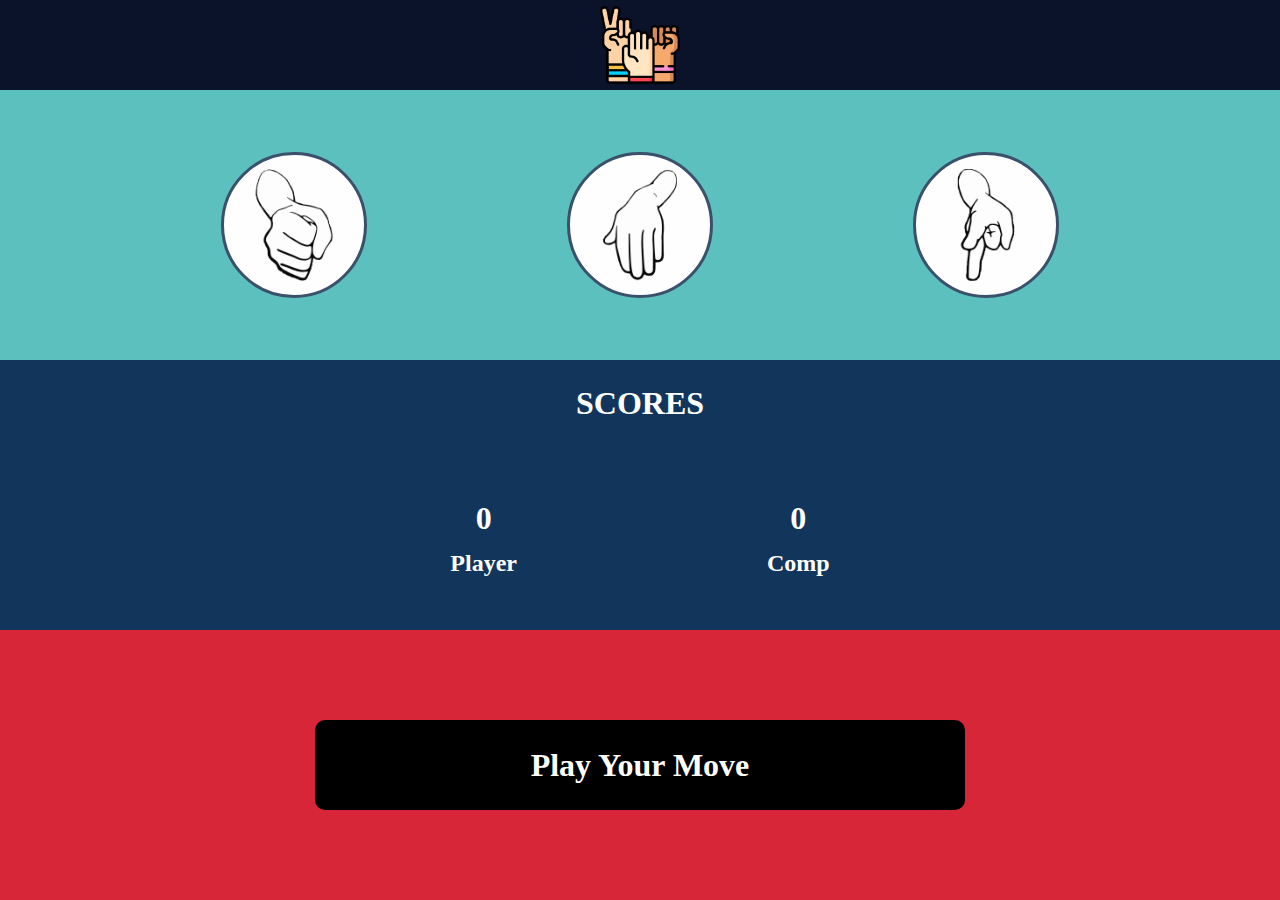
<file: index.html>
﻿<!DOCTYPE html>
<html lang="en" xmlns="http://www.w3.org/1999/xhtml">
<head>
    <meta charset="utf-8" />
    <title>Rock Paper Scissors</title>
	<link rel="stylesheet" href="Style.css">
</head>
<body>
	<header>
		<div class="myNav">
			<div class="logo"></div>
		</div>
	</header>

		<div class="container">
			<div class="handsigns">
				<div class="icons" id="rock"></div>
				<div class="icons" id="paper"></div>
				<div class="icons" id="scissors"></div>
			</div>
		</div>

		<div class="scores">
			<h1>SCORES</h1>
			<div class="scoreHandeler">
				<div class="cont">
					<div class="user">
						<h1 id="playerId"> 0</h1>
						<h2>Player</h2>
					</div>
					<div class="comp">
						<h1 id="comId"> 0</h1>
						<h2>Comp</h2>
					</div>
				</div>
			</div>
		</div>

	<footer>
		<div class="newGame">
			<h1 id="ng">Play Your Move</h1>
		</div>
	</footer>

	<script src="Script.js"></script>
</body>
</html>
</file>
<file: Style.css>
﻿*{
	margin:0;
	padding:0;
	border:border-box;
	font-family:Cera Pro;
	color:#ffffff;
}

header{
	height:90px;
	width:100%;
	background-color:#0B132B;
}
footer{
	height:30vh;
	width:100%;
	background-color:#D72638;
	display:flex;
	justify-content:center;
	align-items:center;
}
.myNav{
	height:90px;
	width:100%;
	display:flex;
	justify-content:center;
	align-items:center;
}
.logo{
	height:80px;
	width:80px;
	background-image:url("rps.png");
	background-size:cover;
	text-align:center;
	line-height:60px;
}

.container{
	height:30vh;
	width:100vw;
	background-color:#5BC0BE;
	display:flex;
	justify-content:center;
	align-items:center;
}
.scores{
	height:30vh;
	width:100vw;
	background-color:#12355B;
	flex-wrap:wrap;
	display:flex;
	justify-content:center;
	align-items:center;
}
.scoreHandeler{
	height:15vh;
	width:100vw;
	display:flex;
	justify-content:center;
	align-items:center;
}
.cont{
	height:10vh;
	width:10vw;
	display:flex;
	justify-content:center;
	align-items:center;
	gap:250px;
}
.user,.comp{
	height:10vh;
	width:10vw;
	display:flex;
	flex-wrap:wrap;
	justify-content:center;
	align-items:center;
}
.handsigns{
	height:25vh;
	width:60vw;
	display:flex;
	gap:200px;
	justify-content:center;
	align-items:center;
}
.icons{
	height:140px;
	width:140px;
	border-radius:100px;
	border:3px solid #3A506B;
	flex:0 0 140px;
}

.icons:hover{
	cursor:pointer;
	box-shadow:0 0 25px;
	color:#3A506B;
}
.newGame{
	height:10vh;
	width:45vw;
	border-radius:10px;
	display:flex;
	flex:0 0 650px;
	justify-content:center;
	align-items:center;
	background-color:black;
}
.newGame:hover{
	box-shadow:0 0 25px;
	color:white;
	cursor:pointer;
}
#ng:hover{
	color:cyan;
	cursor:pointer;
}
#rock{
	background-image:url("rc.png");
	background-size:cover;
}
#paper{
	background-image:url("pp.png");
	background-size:cover;
}
#scissors{
	background-image:url("sc.png");
	background-size:cover;
}
</file>
